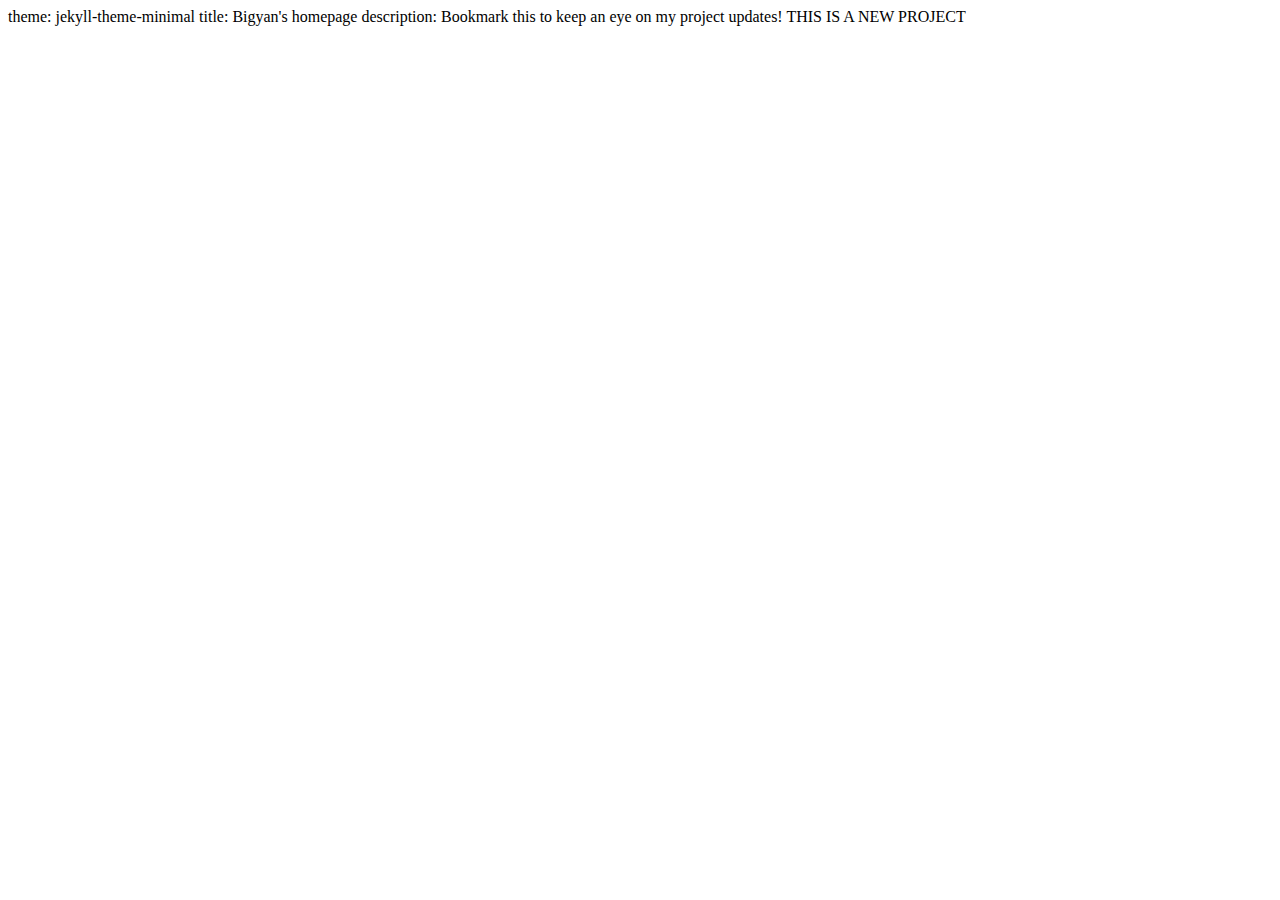
<file: index.html>
<!DOCTYPE html>

theme: jekyll-theme-minimal
title: Bigyan's homepage
description: Bookmark this to keep an eye on my project updates!
<head>
    <title>
        NEW PROJECT
    </title>
    <body>
        THIS IS A NEW PROJECT
    </body>    
</head>
</file>
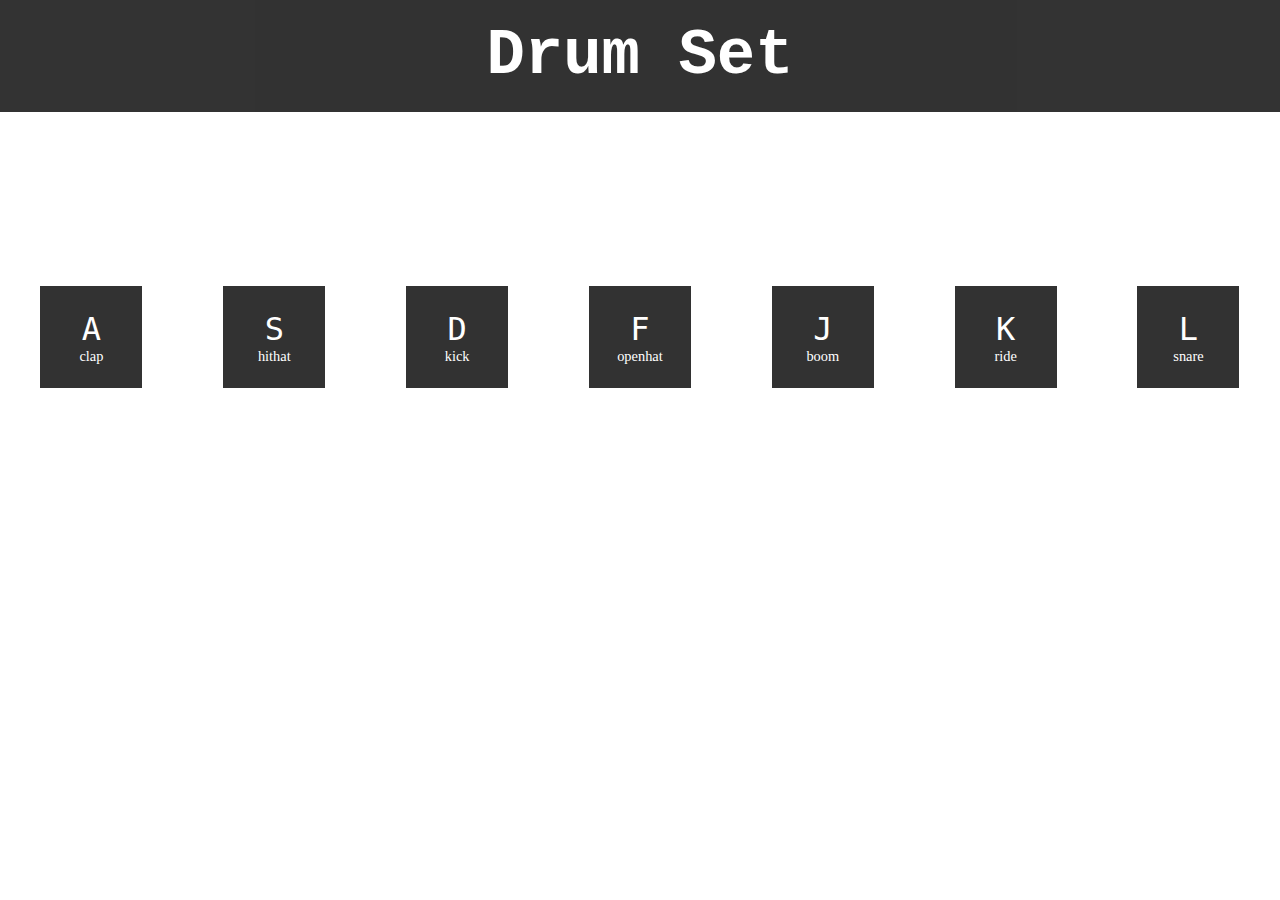
<file: drumset/index.html>
<!DOCTYPE html>
<html lang="en">
<head>
    <meta charset="UTF-8">
    <meta name="viewport" content="width=device-width, initial-scale=1.0">
    <title>Drum Set</title>
    <link rel="stylesheet" href="style.css">
</head>
<body>
    <h1>Drum Set</h1>
    <div class="keys">
        <div data-key="65" class="key">
            <kbd>A</kbd>
            <span class="sound">clap</span>
        </div>

        <div data-key="83" class="key">
            <kbd>S</kbd>
            <span class="sound">hithat</span>
        </div>

        <div data-key="68" class="key">
            <kbd>D</kbd>
            <span class="sound">kick</span>
        </div>

        <div data-key="70" class="key">
            <kbd>F</kbd>
            <span class="sound">openhat</span>
        </div>

        <div data-key="74" class="key">
            <kbd>J</kbd>
            <span class="sound">boom</span>
        </div>

        <div data-key="75" class="key">
            <kbd>K</kbd>
            <span class="sound">ride</span>
        </div>

        <div data-key="76" class="key">
            <kbd>L</kbd>
            <span class="sound">snare</span>
        </div>

    </div>
    <audio data-key="65" src="sound/clap.mp3"></audio>
    <audio data-key="83" src="sound/hithat.wav"></audio>
    <audio data-key="68" src="sound/kick.mp3"></audio>
    <audio data-key="70" src="sound/openhat.wav"></audio>
    <audio data-key="74" src="sound/boom.mp3"></audio>
    <audio data-key="75" src="sound/ride.wav"></audio>
    <audio data-key="76" src="sound/snare.mp3"></audio>

    <script>
        window.addEventListener('keydown',function(e){
            const audio=document.querySelector(`audio[data-key="${e.keyCode}"]`);
            if(!audio) return;
            audio.currentTime=0;
            audio.play();
        })
    </script>
</body>
</html>
</file>
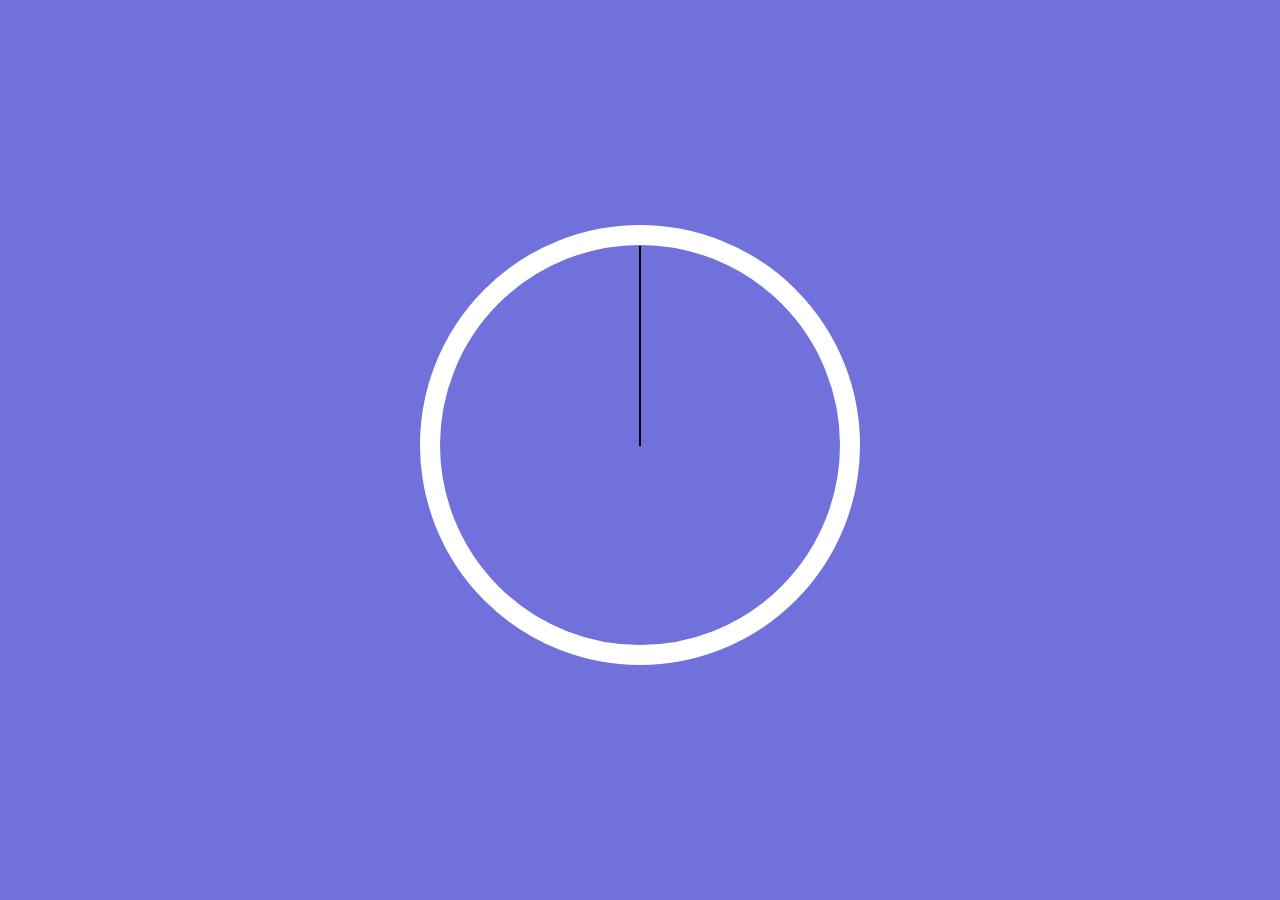
<file: project-clock/index.html>
<!DOCTYPE html>
<html lang="en">
<head>
    <meta charset="UTF-8">
    <meta name="viewport" content="width=device-width, initial-scale=1.0">
    <title>CLOCK</title>
    <style>
        *{
            margin: 0;
            padding: 0;
/* border: 1px solid blue; */
        }
        body{
            background-color: rgb(113, 113, 219);
        }
        .clock{
            display:flex;
            justify-content: center;
            align-items: center;



        }
        .clockFace{
            height: 400px;
            width: 400px;
            border: 20px solid rgb(255, 255, 255);
            border-radius: 50%;
            position: absolute;
            top:25%;
            
        
        }
        .hand{
            background-color: black;
            height: 2px;
            width: 50%;
            position: absolute;
            top:50%;
            transform-origin: 100%;
            transition: all 0.5s;
            transform: rotate(90deg);
            transition-timing-function:cubic-bezier(1, 0.01, 0, 0.98);
        }
    </style>
</head>
<body>
    <div class="clock">
        <div class="clockFace">
            <div class="hand second"></div>
            <div class="hand minute"></div>
            <div class="hand hour"></div>
        </div>
    </div>
    
    <script>
        // const secondHand=document.querySelector('.second');
        // const minuteHand=document.querySelector('.minute');
        // const hourHand=document.querySelector('.hour');
        // function setDate(){
        //     const nowDate= new Date();
        //     const second= nowDate.getSeconds();
        //     const secondDegrees=((second/60)*360) + 90;
        //     const minute=nowDate.getMinutes();
        //     const minuteDegrees=(minute/60) +90;
        //     const hour= nowDate.getHours();
        //     const hourDegrees=((hour/24)*360) +90;
        //     if(secondDegrees==90)
        //     {
        //         secondHand.setAttribute('style','transition: all 0s;')
        //     }
        //     else{
        //         secondHand.style.transform=`rotate(${secondDegrees}deg)`;
        //     }
        //     if(minuteDegrees==90)
        //     {
        //         minuteHand.setAttribute('style','transition: all 0s;')
        //     }
        //     else{
        //         minuteHand.style.transform=`rotate(${minuteDegrees}deg)`;
        //     }
        //     if(hourDegrees==90)
        //     {
        //         hourHand.setAttribute('style','transition: all 0s;')
        //     }
        //     else{
        //         hourHand.style.transform=`rotate(${hourDegrees}deg)`;
        //     }

        // }
        // setInterval(setDate,1000);
        const secondHand = document.querySelector('.second');
const minuteHand = document.querySelector('.minute');
const hourHand = document.querySelector('.hour');
let isFirstSecondAfterTwelve = true;

function setDate() {
    const nowDate = new Date();
    const second = nowDate.getSeconds();
    const secondDegrees = (second / 60) * 360 + 90;
    const minute = nowDate.getMinutes();
    const minuteDegrees = (minute / 60) * 360 + 90;
    const hour = nowDate.getHours();
    const hourDegrees = (hour / 12) * 360 + 90;

    if (secondDegrees == 90) {
        secondHand.style.transition = 'all 0s';
    } else {
        secondHand.style.transition = 'all 0.5s'; // Adjust the transition duration
        secondHand.style.transform = `rotate(${secondDegrees}deg)`;
    }

    if (minuteDegrees == 90) {
        minuteHand.style.transition = 'all 0s';
    } else {
        minuteHand.style.transition = 'all 0.5s'; // Adjust the transition duration
        minuteHand.style.transform = `rotate(${minuteDegrees}deg)`;
    }

    if (hourDegrees == 90) {
        hourHand.style.transition = 'all 0s';
    } else {
        hourHand.style.transition = 'all 0.5s'; // Adjust the transition duration
        hourHand.style.transform = `rotate(${hourDegrees}deg)`;
    }

    if (isFirstSecondAfterTwelve) {
        isFirstSecondAfterTwelve = false;
        setTimeout(() => {
            secondHand.style.transition = 'all 0.5s'; // Restore the transition after one second
        }, 1000);
    }
}

setInterval(setDate, 1000);


    </script>
</body>
</html>
</file>
<file: drumset/style.css>
*{
    margin: 0;
    padding: 0;
}
body{
    background-image:url("https://external-content.duckduckgo.com/iu/?u=https%3A%2F%2Fc.pxhere.com%2Fphotos%2F91%2F30%2Faudience_crowd_people_persons_concert_event_music_fans-874486.jpg!d&f=1&nofb=1&ipt=2bb49b3058de70a423667086f248babbd09d11a60015d86997b2d313163c891b&ipo=images");
    background-size: cover;
    background-position: center;
    height: 100vh;
    
}
.keys{
    display: flex;
    justify-content: space-around;
    align-items: center;
    flex-wrap: wrap;
    height: 50vh;
}
.key{
    width: 100px;
    height: 100px;
    border: 1px solid black;
    display: flex;
    flex-direction: column;
    justify-content: center;
    align-items: center;
    font-size: 2rem;
    cursor: pointer;
    background-color: black;
    color:white;
    opacity: 0.8;
}

.sound{
    font-size: 0.9rem;
}
h1{
    text-align: center;
    font-size: 4rem;
    padding: 20px;
    font-family: 'Courier New', Courier, monospace;
    background-color: black;
    color:white;
    opacity: 0.8;
}
</file>
